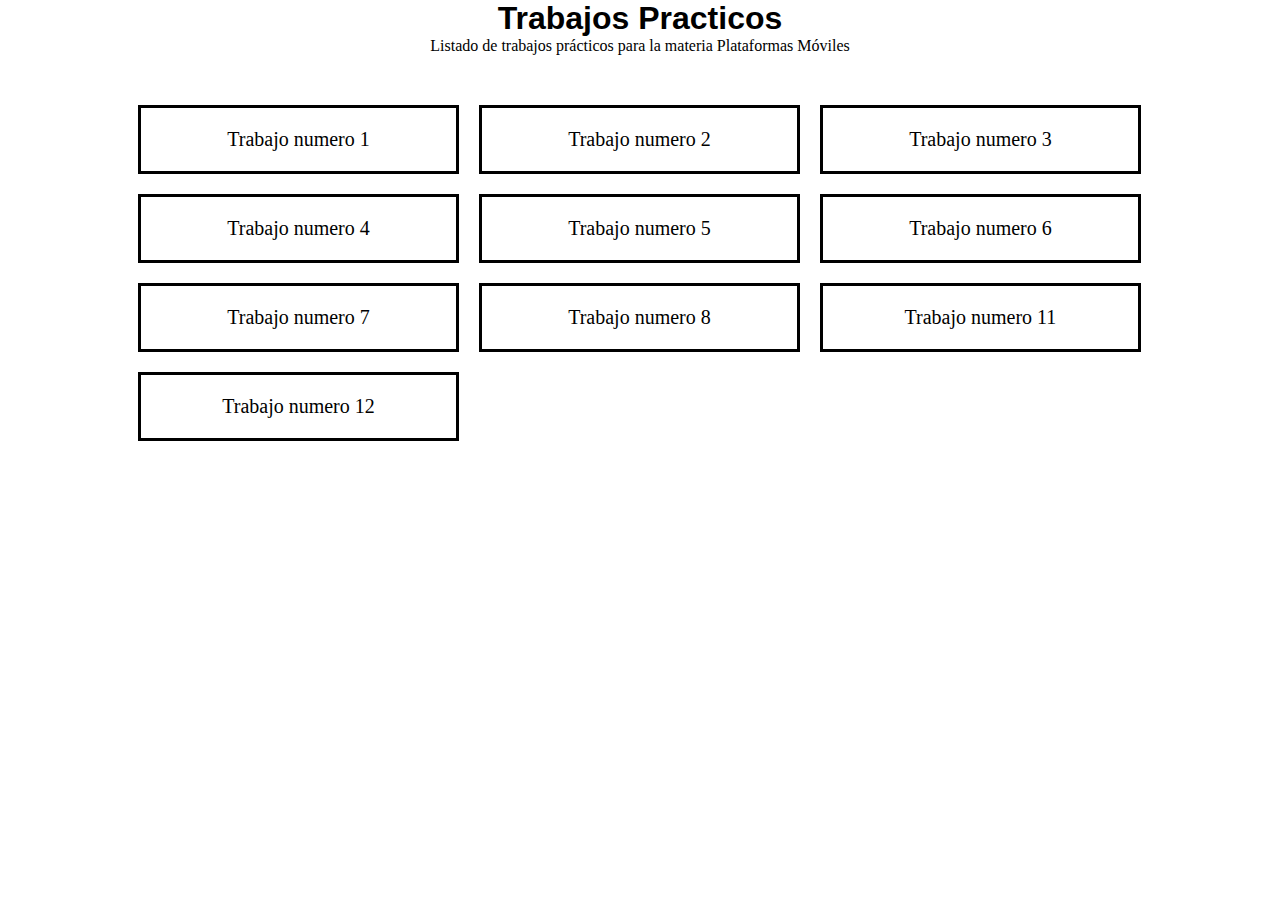
<file: index.html>
<!DOCTYPE html>
<html lang="en">
<head>
    <meta charset="UTF-8">
    <meta name="viewport" content="width=device-width, initial-scale=1.0">
    <title>Plataformas Moviles Entregas</title>
</head>
<style>
    * {
        margin: 0;
        padding: 0;
        box-sizing: border-box;
        text-align: center;
    }

    ul{
        display: grid;
        grid-template-columns: 33.3% 33.3% 33.3%;
        width: 80%;
        margin: 40px auto;
        text-align: center;
    }

    h1{
        font-family: 'Franklin Gothic Medium', 'Arial Narrow', Arial, sans-serif;
    }

    a{
        text-decoration: none;
        margin: 10px;
        border: 3px solid #000;
        padding: 20px;
        color: #000;
        font-size: 20px;

        font-family: 'Rockwell';
    }

    a:hover{
        transition: .5s;
        cursor: pointer;
        background-color: #000;
        color: #fff;
    }

</style>
<body>
    <h1>Trabajos Practicos</h1>
     <p>Listado de trabajos prácticos para la materia Plataformas Móviles</p>
     <ul>
       <a href="tp-1/index.html/"> Trabajo numero 1</a>
       <a href="tp-2/">Trabajo numero 2</a>
       <a href="tp-3/"> Trabajo numero 3</a>
       <a href="tp-4/"> Trabajo numero 4</a>
       <a href="tp-5/"> Trabajo numero 5</a>
       <a href="tp-6/"> Trabajo numero 6</a>
       <a href="tp-7/"> Trabajo numero 7</a>
       <a href="tp-8/"> Trabajo numero 8</a>
       <a href="tp-11/">Trabajo numero 11</a>
       <a href="tp-12/">Trabajo numero 12</a>
    </ul>
</body>
</html>
</file>
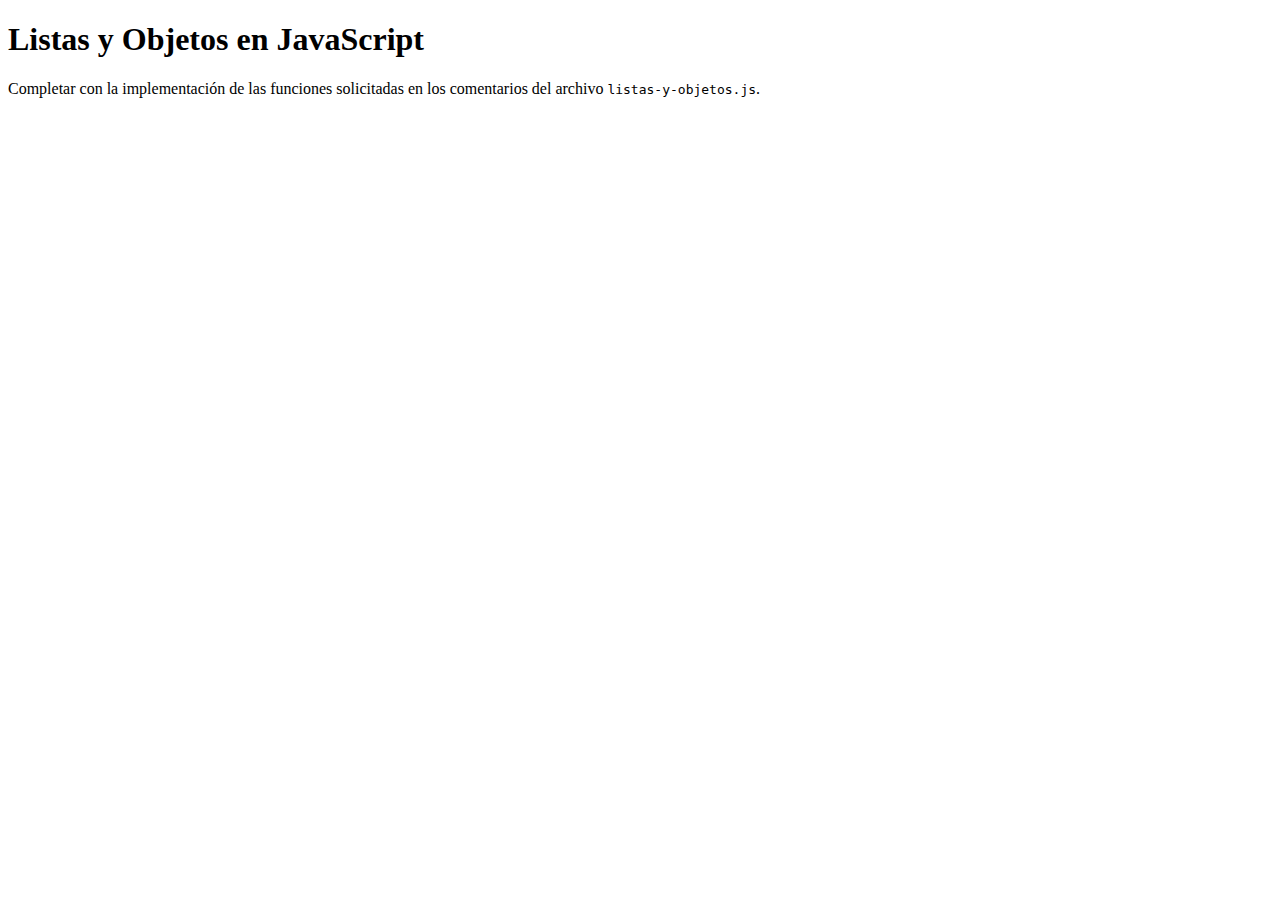
<file: tp-11/index.html>
<!DOCTYPE html>
<html>
<head>
    <meta charset="utf-8">
    <meta name="viewport" content="width=device-width, initial-scale=1">
    <title>Listas y Objetos en JavaScript</title>
</head>
<body>
    <h1>Listas y Objetos en JavaScript</h1>
    <p>Completar con la implementación de las funciones solicitadas en los comentarios del archivo <code>listas-y-objetos.js</code>.</p>
    <script src="listas-y-objetos.js"></script>
</body>
</html>
</file>
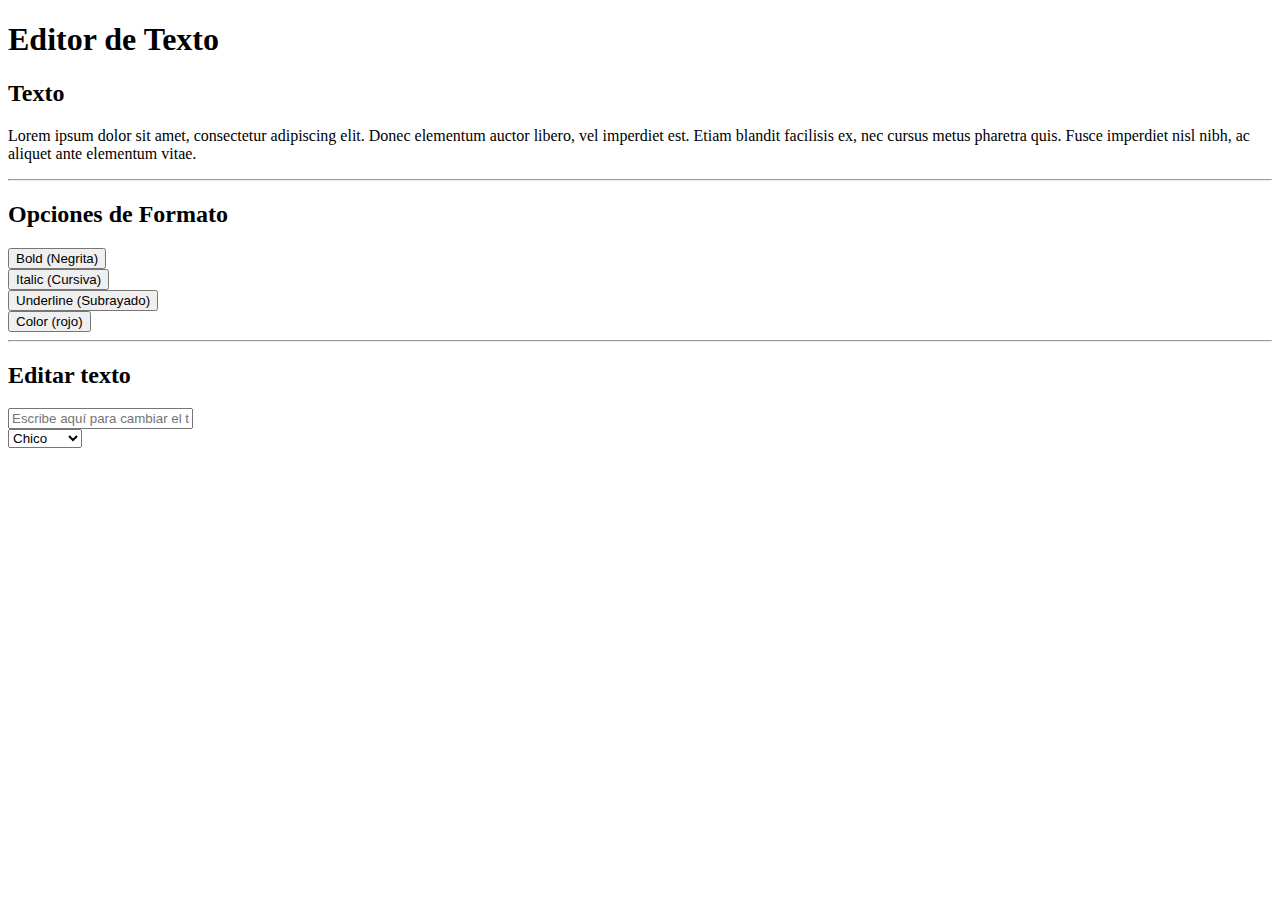
<file: tp-12/index.html>
<!DOCTYPE html>
<html>
<head>
    <meta charset="utf-8">
    <meta name="viewport" content="width=device-width, initial-scale=1">
    <title>Editor de Texto - DOM y JavaScript</title>
    <link href="https://cdn.jsdelivr.net/npm/bootstrap@5.3.6/dist/css/bootstrap.min.css" rel="stylesheet" integrity="sha384-4Q6Gf2aSP4eDXB8Miphtr37CMZZQ5oXLH2yaXMJ2w8e2ZtHTl7GptT4jmndRuHDT" crossorigin="anonymous">
</head>
<body>
    <div class="container my-1 my-sm-2 my-md-4 my-lg-5">
        <h1>Editor de Texto</h1>
        <div class="card">
            <div class="card-body">
                <h2>Texto</h2>

                <p class="texto" id="texto">Lorem ipsum dolor sit amet, consectetur adipiscing elit. Donec elementum auctor libero, vel imperdiet est. Etiam blandit facilisis ex, nec cursus metus pharetra quis. Fusce imperdiet nisl nibh, ac aliquet ante elementum vitae.</p>

                <hr class="hr">

                <h2>Opciones de Formato</h2>
                <div class="row">
                    <div class="col-12 col-md-4 my-1">
                        <button id="btn-negrita" class="btn d-block w-100 btn-primary" data-formato="negrita">
                            Bold (Negrita)
                        </button>
                    </div>
                    <div class="col-12 col-md-4 my-1">
                        <button id="btn-cursiva" class="btn d-block w-100 btn-primary" data-formato="cursiva">
                            Italic (Cursiva)
                        </button>
                    </div>
                    <div class="col-12 col-md-4 my-1">
                        <button id="btn-subrayado" class="btn d-block w-100 btn-primary" data-formato="subrayado">
                            Underline (Subrayado)
                        </button>
                    </div>
                    <div class="col-12 col-md-4 my-1">
                        <button id="btn-color" class="btn d-block w-100 btn-primary" data-formato="color">
                            Color (rojo)
                        </button>
                    </div>
                    <hr class="hr">
                <h2>Editar texto</h2>
                <input type="text" id="input-texto" class="form-control" placeholder="Escribe aquí para cambiar el texto...">
                </div>
                <select id="select-tamano" onchange="funcionTamaño()">
                <option value="18px">Chico</option>
                <option value="24px">Mediano</option>
                <option value="32px">Grande</option>
            </select>
            </div>
        </div>
    </div>

    <script src="https://cdn.jsdelivr.net/npm/bootstrap@5.3.6/dist/js/bootstrap.bundle.min.js" integrity="sha384-j1CDi7MgGQ12Z7Qab0qlWQ/Qqz24Gc6BM0thvEMVjHnfYGF0rmFCozFSxQBxwHKO" crossorigin="anonymous"></script>
    <script type="text/javascript">
        /**
         * funcionNegrita()
         * Esta función se ejecuta cuando el usuario selecciona la opción Bold (negrita).
         */
        function funcionNegrita() {
            const boton = document.getElementById("btn-negrita");
            const texto = document.getElementById("texto");
           texto.style.fontWeight = texto.style.fontWeight === "bold" ? "normal" : "bold";
           boton.classList.toggle("btn-success");
            boton.classList.toggle("btn-primary");
            // Implementación pendiente
        }
        /**
         * funcionCursiva()
         * Esta función se ejecuta cuando el usuario selecciona la opción Italic (cursiva).
         */
        function funcionCursiva() {
            const boton = document.getElementById("btn-cursiva");
            const texto = document.getElementById("texto");
                texto.style.fontStyle = texto.style.fontStyle === "italic" ? "normal" : "italic";
                boton.classList.toggle("btn-success");
            boton.classList.toggle("btn-primary");
            // Implementación pendiente
        }

        /**
         * funcionSubrayado()
         * Esta función se ejecuta cuando el usuario selecciona la opción Underline (subrayado).
         */
        function funcionSubrayado() {
            const boton = document.getElementById("btn-subrayado");
            const texto = document.getElementById("texto");
            texto.style.textDecoration = texto.style.textDecoration === "underline" ? "none" : "underline";
            boton.classList.toggle("btn-success");
            boton.classList.toggle("btn-primary");
            // Implementación pendiente
        }
        function funcionColor() {
            const boton = document.getElementById("btn-color");
            const texto = document.getElementById("texto");
            texto.style.color = texto.style.color === "red" ? "black" : "red";
            boton.classList.toggle("btn-success");
            boton.classList.toggle("btn-primary");
}
        function handlerBoton(e) {
            // Obtiene el valor del atributo "data-formato" del botón que disparó el evento
            const funcionBoton = e.target.dataset.formato;
            switch (funcionBoton) {
                case 'negrita':
                    funcionNegrita();
                    break;
                case 'cursiva':
                    funcionCursiva();
                    break;
                case 'subrayado':
                    funcionSubrayado();
                    break;
                case 'color':
                    funcionColor();
                    break;
            }
        }
        document.querySelectorAll('button.btn').forEach(e => e.addEventListener('click', handlerBoton));
        document.getElementById("input-texto").addEventListener("input", function () {
            const texto = document.getElementById("texto");
            texto.textContent = this.value;
        });
       function funcionTamaño() {
    const selectTamano = document.getElementById("select-tamano");
    const texto = document.getElementById("texto");
    texto.style.fontSize = selectTamano.value;
}
    </script>
</body>
</html>
</file>
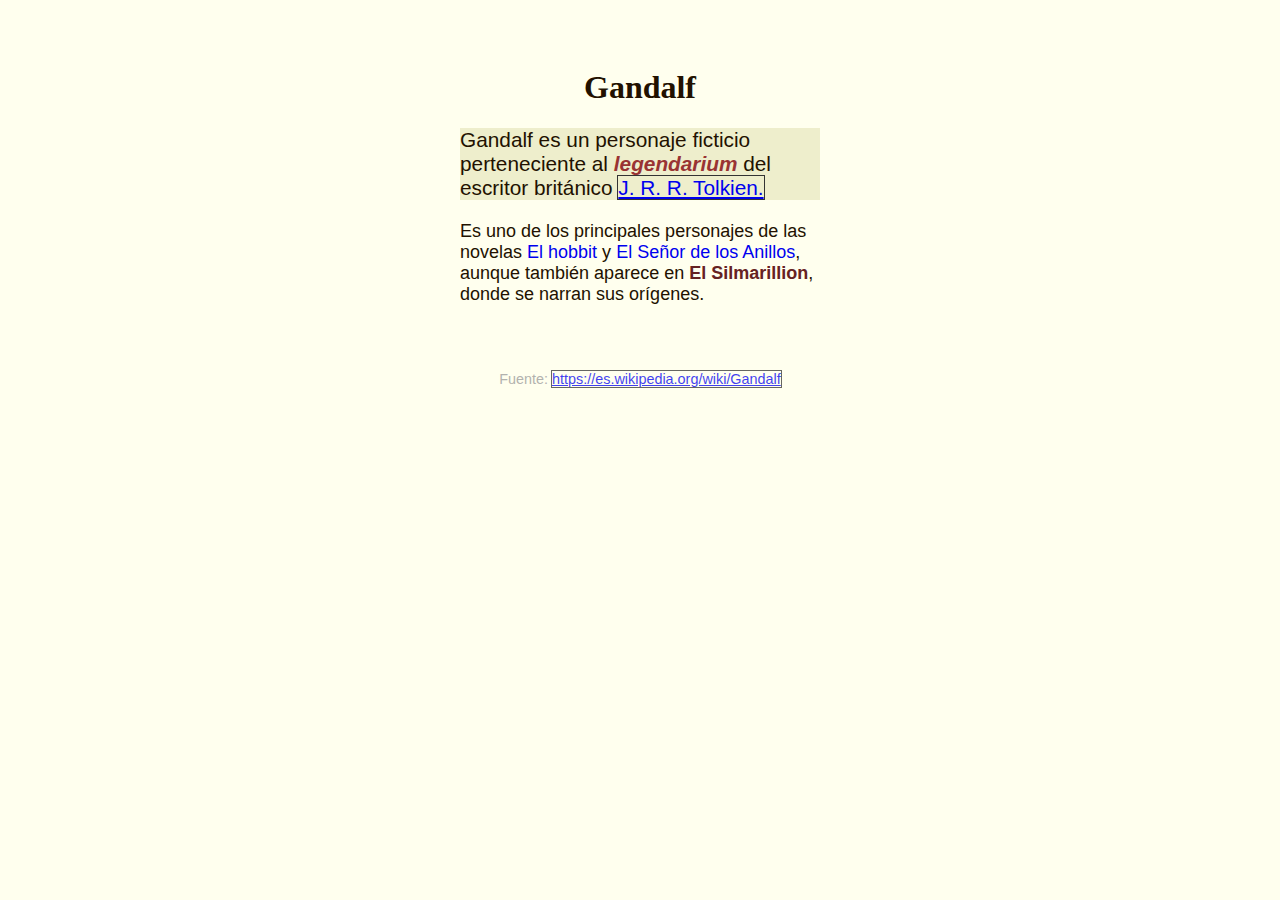
<file: Tp-3/index.html>
<!DOCTYPE html>
<html lang="es">
<head>
        <meta charset="utf-8">
        <meta name="viewport" content="width=device-width, initial-scale=1">
        <title>TP3 - Especificidad CSS</title>
        <link rel="stylesheet" type="text/css" href="style.css">
        <style type="text/css">
                body {
                        font-size: 18px;
                        background-color: #ffe;
                        color: #210;
                }

                #contenedor {
                        max-width: 40ch;
                        margin: 2rem auto;
                        padding: 1rem;
                }

                h1 {
                        font-size: 2rem;
                        text-align: left;
                }

                p {
                        font-family: sans-serif;
                }

                #primer-parrafo {
                        font-size: 1.3rem;
                        background-color: #eec;
                }

                p.importante em {
                        font-weight: bold;
                        color: #144;
                }

                p.novelas a {
                        outline: none;
                        text-decoration: none;
                }
                p.novelas a:hover {
                        text-decoration: underline;
                        background-color: #ccd;
                }

                body p.fuente.parrafo {
                        color: #999 !important;
                        font-size: 0.9rem;
                        opacity: 75%;
                        text-align: center;
                }
        </style>
</head>
<body>
        <article id="contenedor">
                <h1 class="titulo">Gandalf</h1>

                <p id="primer-parrafo" class="importante parrafo">
                        Gandalf es un personaje ficticio perteneciente al <em>legendarium</em> del escritor británico <a href="https://es.wikipedia.org/wiki/J._R._R._Tolkien">J. R. R. Tolkien.</a>
                </p>

                <p class="novelas parrafo">
                        Es uno de los principales personajes de las novelas <a href="https://es.wikipedia.org/wiki/El_hobbit">El hobbit</a> y <a href="https://es.wikipedia.org/wiki/El_Señor_de_los_Anillos">El Señor de los Anillos</a>, aunque también aparece en <span class="complicado" style="color: #622">El Silmarillion</span>, donde se narran sus orígenes.
                </p>
        </article>

        <p class="fuente parrafo">
                Fuente: <a href="https://es.wikipedia.org/wiki/Gandalf">https://es.wikipedia.org/wiki/Gandalf</a>
        </p>
</body>
</html>
</file>
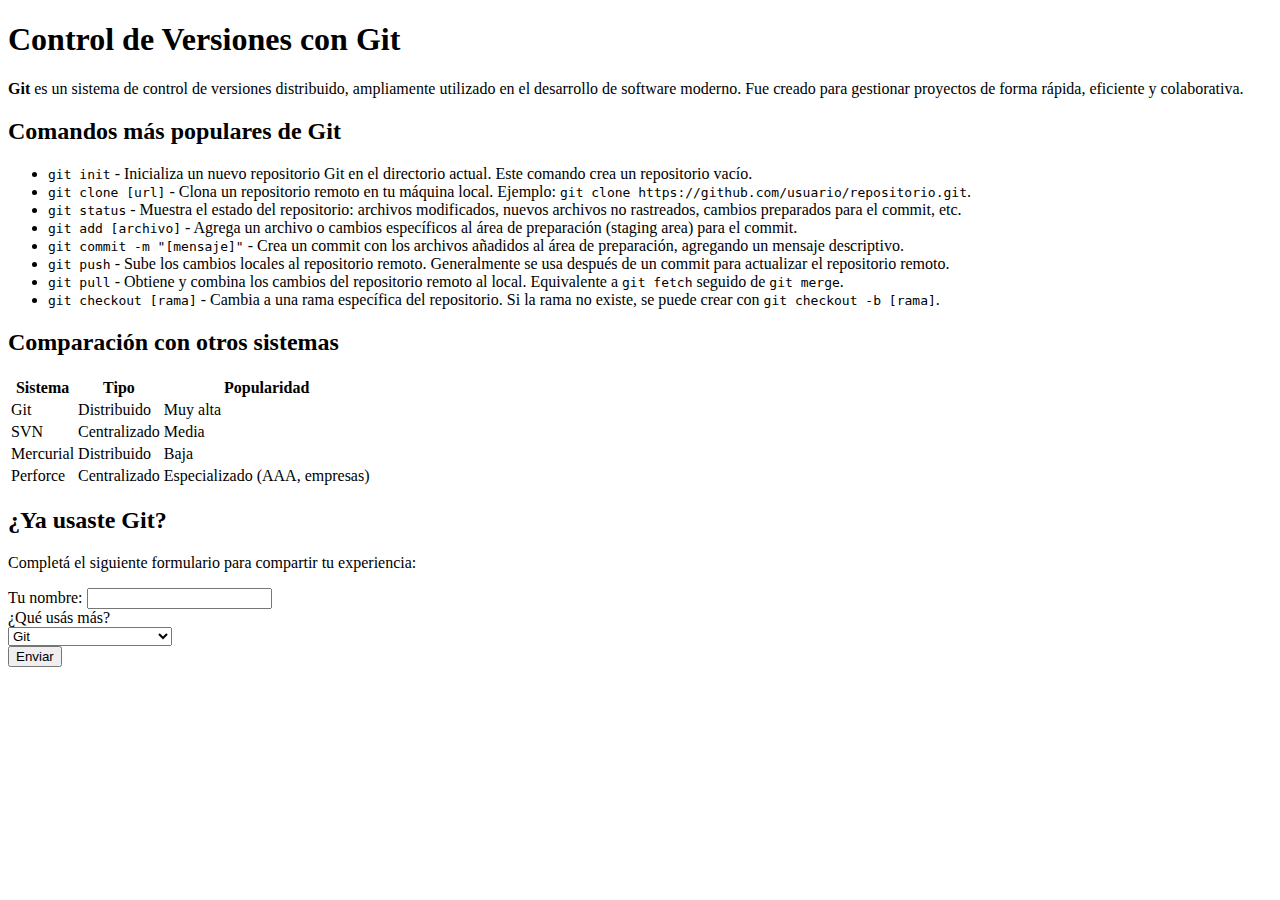
<file: Tp-5/index.html>
<!DOCTYPE html>
<html lang="es">
<head>
    <meta charset="UTF-8">
    <meta name="viewport" content="width=device-width, initial-scale=1.0">
    <title>Control de Versiones con Git</title>
    <link href="https://cdn.jsdelivr.net/npm/bootstrap@5.3.7/dist/css/bootstrap.min.css" rel="stylesheet" integrity="sha384-LN+7fdVzj6u52u30Kp6M/trliBMCMKTyK833zpbD+pXdCLuTusPj697FH4R/5mcr" crossorigin="anonymous">

</head>
<body>
   <h1 class="text-center mb-4">Control de Versiones con Git</h1>
 <p class="lead">
    <strong>Git</strong> es un sistema de control de versiones distribuido, ampliamente utilizado en el desarrollo de
        software moderno. Fue creado para gestionar proyectos de forma rápida, eficiente y colaborativa.
    </p>

     <h2 class="mt-5">Comandos más populares de Git</h2>
    <ul class="list-group shadow-sm mb-4">
         <li class="list-group-item"><code>git init</code> - Inicializa un nuevo repositorio Git en el directorio actual. Este comando crea un repositorio vacío.</li>
         <li class="list-group-item"><code>git clone [url]</code> - Clona un repositorio remoto en tu máquina local. Ejemplo: <code>git clone https://github.com/usuario/repositorio.git</code>.</li>
         <li class="list-group-item"><code>git status</code> - Muestra el estado del repositorio: archivos modificados, nuevos archivos no rastreados, cambios preparados para el commit, etc.</li>
         <li class="list-group-item"><code>git add [archivo]</code> - Agrega un archivo o cambios específicos al área de preparación (staging area) para el commit.</li>
         <li class="list-group-item"><code>git commit -m "[mensaje]"</code> - Crea un commit con los archivos añadidos al área de preparación, agregando un mensaje descriptivo.</li>
         <li class="list-group-item"><code>git push</code> - Sube los cambios locales al repositorio remoto. Generalmente se usa después de un commit para actualizar el repositorio remoto.</li>
         <li class="list-group-item"><code>git pull</code> - Obtiene y combina los cambios del repositorio remoto al local. Equivalente a <code>git fetch</code> seguido de <code>git merge</code>.</li>
         <li class="list-group-item"><code>git checkout [rama]</code> - Cambia a una rama específica del repositorio. Si la rama no existe, se puede crear con <code>git checkout -b [rama]</code>.</li>
    </ul>

     <h2 class="mt-5">Comparación con otros sistemas</h2>
     <div class="table-responsive">
    <table  class="table table-bordered table-striped table-hover">
        <thead class="table-dark">
            <tr>
                <th>Sistema</th>
                <th>Tipo</th>
                <th>Popularidad</th>
            </tr>
        </thead>
        <tbody>
            <tr>
                <td>Git</td>
                <td>Distribuido</td>
                <td>Muy alta</td>
            </tr>
            <tr>
                <td>SVN</td>
                <td>Centralizado</td>
                <td>Media</td>
            </tr>
            <tr>
                <td>Mercurial</td>
                <td>Distribuido</td>
                <td>Baja</td>
            </tr>
            <tr>
                <td>Perforce</td>
                <td>Centralizado</td>
                <td>Especializado (AAA, empresas)</td>
            </tr>
        </tbody>
    </table>
</div>
    <h2 class="mt-5">¿Ya usaste Git?</h2>
    <p>Completá el siguiente formulario para compartir tu experiencia:</p>

    <form  class="border p-4 rounded shadow-sm bg-white" >
        <div class="mb-3">
        <label for="nombre" class="form-label">Tu nombre:</label>
        <input type="text" id="nombre" name="nombre" class="form-control">
</div>
<div class="mb-3">
        <label for="experiencia" class="form-label">¿Qué usás más?</label><br>
        <select id="experiencia" name="experiencia" class="form-select">
            <option value="git">Git</option>
            <option value="github">Git + GitHub</option>
            <option value="otro">Otro sistema</option>
            <option value="ninguno">Todavía no uso ninguno</option>
        </select>
</div>
        <input type="submit" value="Enviar" class="btn btn-success">
    </form>
</body>
<script src="https://cdn.jsdelivr.net/npm/bootstrap@5.3.7/dist/js/bootstrap.bundle.min.js" integrity="sha384-ndDqU0Gzau9qJ1lfW4pNLlhNTkCfHzAVBReH9diLvGRem5+R9g2FzA8ZGN954O5Q" crossorigin="anonymous"></script>
</html>
</file>
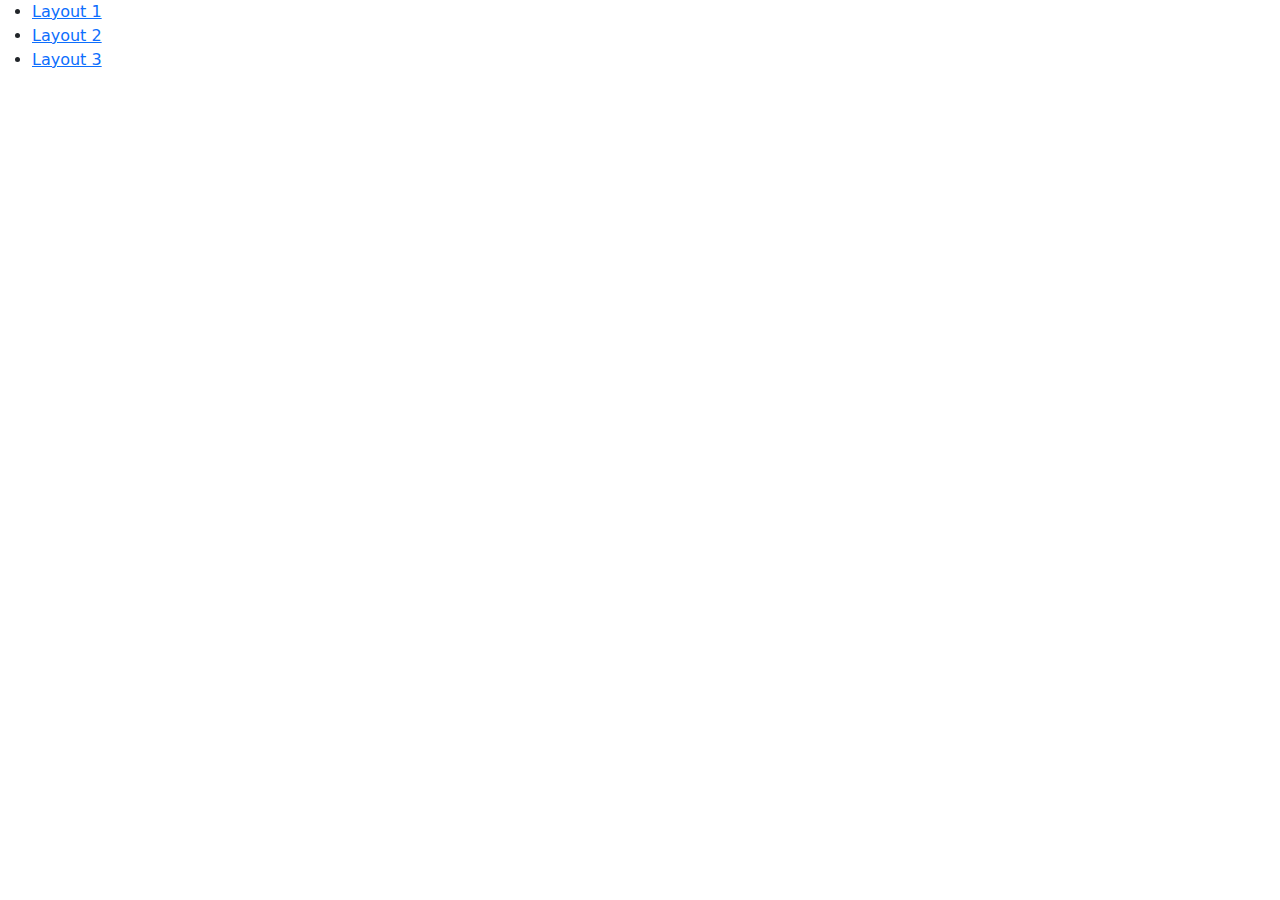
<file: tp-6/index.html>
<!DOCTYPE html>
<html lang="es">
<head>
    <meta charset="UTF-8">
    <meta http-equiv="X-UA-Compatible" content="IE=edge">
    <meta name="viewport" content="width=device-width, initial-scale=1.0">
    <title>documento</title>
    <link href="https://cdn.jsdelivr.net/npm/bootstrap@5.3.2/dist/css/bootstrap.min.css" rel="stylesheet">
</head>
<body>
  <ul>
<li> <a href="layout-1.html">Layout 1 </a>  </li> 
<li> <a href="layout-2.html">Layout 2 </a>  </li> 
<li> <a href="layout-3.html">Layout 3 </a>  </li> 
</body>
</html>
</file>
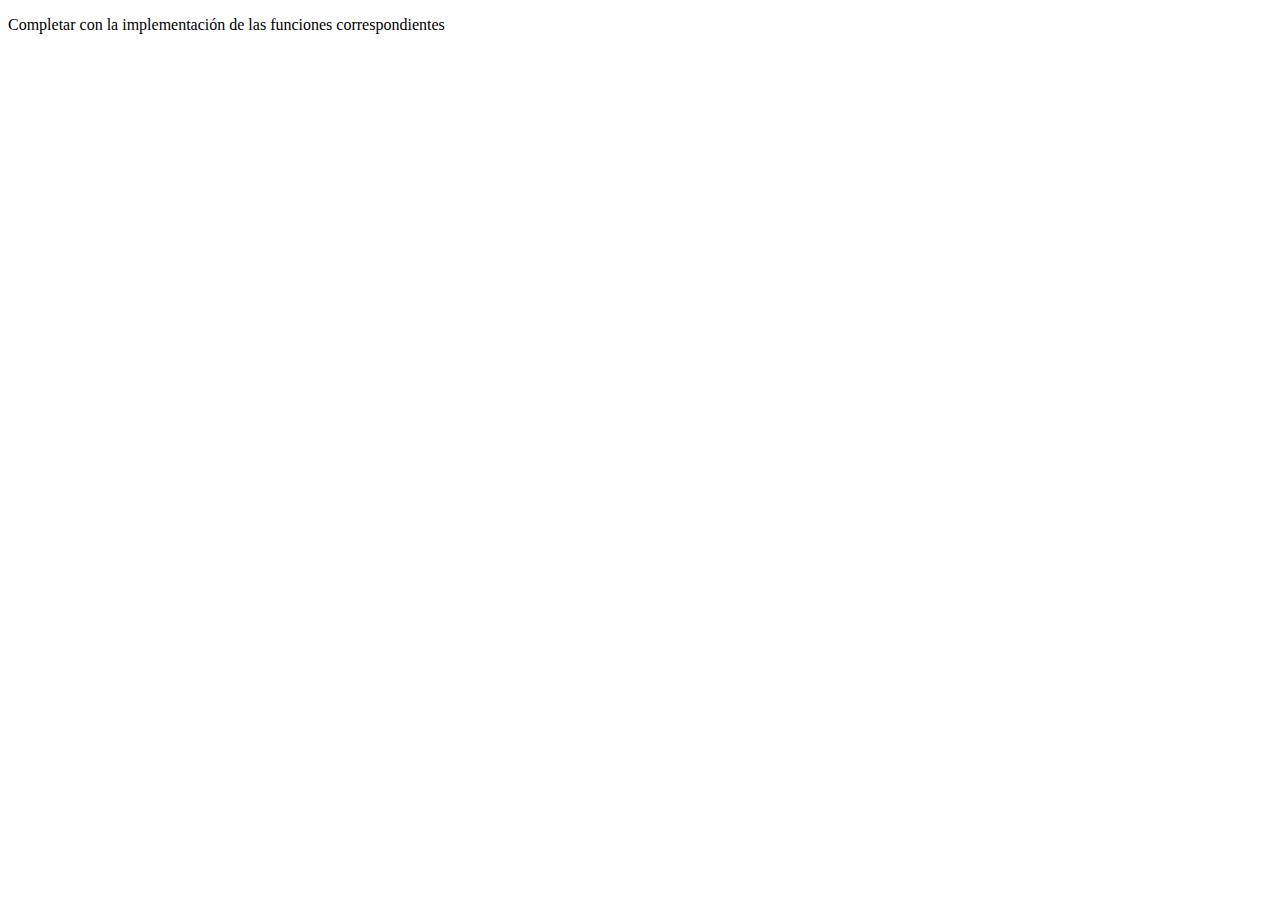
<file: tp-8/index.html>
<!DOCTYPE html>
<html>
<head>
        <meta charset="utf-8">
        <meta name="viewport" content="width=device-width, initial-scale=1">
        <title>TP-7: Funciones en JavaScript</title>
</head>
<body>
<p>Completar con la implementación de las funciones correspondientes</p>
<script type="text/javascript">
// Numeros

// 1- Implementar una función "suma" que retorne la suma de 2 numeros
// ejemplo: suma(2,3) retorna 5
function suma(num1,num2) {
     return num1 + num2;
}

console.log("Resultados de suma():")
console.log(suma(2,3)); // 5
console.log(suma(4,4)); // 8
console.log(suma(-10,10)); // 0


// 2- Implementar una función "elevarAlCubo" que eleve al cubo un numero
// ejemplo: elevarAlCubo(3) retorna 27
let elevarAlCubo = function(n) {
    return n * n * n;
}

  console.log("Resultados de elevarAlCubo():");
  console.log(elevarAlCubo(3));   // 27
  console.log(elevarAlCubo(99));  // 970299

// 3- Implementar una función "restoDivisionEntera" para devolver el resto de una división entera entre un dividendo y un divisor
// ejemplo: restoDivisionEntera(3,2) retorna 1
let restoDivisionEntera = (dividendo, divisor) => dividendo % divisor;
console.log("Resultados de restoDivisionEntera():");
console.log(restoDivisionEntera(1,3)); // 1
console.log(restoDivisionEntera(2,3)); // 2
console.log(restoDivisionEntera(3,3)); // 0


// 4- Implementar una función "numeroPi" para devolver el numero PI
// ejemplo: numeroPi() retorna 3,14...
function numeroPi(){
    return Math.PI;
}
console.log("Resultado de numeroPi():")
console.log(numeroPi())


// 5- Implementar una función "numeroRandom" para devolver un número random (aleatorio)
// ejemplo: numeroRandom() retorna 0,123...
function numeroRandom(){
return Math.random();
}

console.log("Resultados de numeroRandom():")
console.log(numeroRandom())
console.log(numeroRandom())
console.log(numeroRandom())


// 6- Implementar una función "numeroRandomDesdeHasta" para devolver un número random entre 2 valores recibidos como parámetros
// ejemplo: numeroRandomDesdeHasta(1,6) retorna 3
function numeroRandomDesdeHasta(min, max) {
  return Math.floor(Math.random() * (max - min + 1)) + min;
}
console.log("Resultados de numeroRandomDesdeHasta():")
console.log(numeroRandomDesdeHasta(1,6))
console.log(numeroRandomDesdeHasta(2,5))
console.log(numeroRandomDesdeHasta(3,4))


// 7- Implementar una función "esPar" que reciba un número como parámetro y devuelva verdadero si el número es par, o falso si es impar
// ejemplo: esPar(4) retorna true, esPar(5) retorna false
function esPar(numero) {
  return numero % 2 === 0;
}

console.log("Resultados de esPar():")
console.log(esPar(4)); // true
console.log(esPar(5)); // false
console.log(esPar(0)); // true
console.log(esPar(-2)); // true


// 8- Implementar una función "esPositivo" que reciba un número y devuelva true si el número es positivo, o false si es negativo o cero
// ejemplo: esPositivo(4) retorna true, esPositivo(-3) retorna false
function esPositivo(numero){
    return numero>0
}
console.log("Resultados de esPositivo():")
console.log(esPositivo(4)); // true
console.log(esPositivo(-3)); // false
console.log(esPositivo(0)); // false

// 9- Implementar una función "clasificarNumero" que reciba un número y retorne un mensaje indicando si el número es par o impar, y si es positivo o negativo
// ejemplo: clasificarNumero(4) retorna "El número 4 es par y positivo."
// ejemplo: clasificarNumero(-3) retorna "El número -3 es impar y negativo."
function clasificarNumero(n) {
  let paridad;
  if (n % 2 === 0) {
    paridad = "par";
  } else {
    paridad = "impar";
  }

    let signo;
  if (n > 0) {
    signo = "positivo";
  } else if (n < 0) {
    signo = "negativo";
  } else {
    signo = "no positivo";  // o podrías usar "cero", dependiendo de lo que prefieras
  }

  return El número ${n} es ${paridad} y ${signo}.;
}
console.log("Resultados de clasificarNumero():")
console.log(clasificarNumero(4)); // "El número 4 es par y positivo."
console.log(clasificarNumero(-3)); // "El número -3 es impar y negativo."
console.log(clasificarNumero(0)); // "El número 0 es par y no positivo."

// Cadenas de Caracteres

// 10- Implementar una función "transformarMayuscula" que transforme a mayúscula la cadena de caracteres recibida como parámetro
// ejemplo: transformarMayuscula("Plataformas Móviles") retorna "PLATAFORMAS MÓVILES"
function transformarMayuscula(cadena) {
    return cadena.toUpperCase();
  }

console.log("Resultados de transformarMayuscula():")
console.log(transformarMayuscula("Plataformas Móviles"))
console.log(transformarMayuscula("hola mundo"))
console.log(transformarMayuscula("abc"))


// 11- Implementar una función "primeraLetra" que nos devuelva la inicial de la cadena de caracteres recibida como parámetro
// ejemplo: primeraLetra("Plataformas") retorna "P"
function primeraLetra(cadena) {
  return cadena[0]; 
}

console.log("Resultados de primeraLetra():")
console.log(primeraLetra("Plataformas Móviles"))
console.log(primeraLetra("hola mundo"))
console.log(primeraLetra("abc"))


// 12- Implementar una función "sinPrimeraLetra" que nos devuelva la cadena de caracteres recibida como parámetro sin la primera letra
// ejemplo: sinPrimeraLetra("Plataformas") retorna "lataformas"
function sinPrimeraLetra(cadena) {
  return cadena.slice(1);
}
console.log("Resultados de sinPrimeraLetra():")
console.log(sinPrimeraLetra("Plataformas Móviles"))
console.log(sinPrimeraLetra("hola mundo"))
console.log(sinPrimeraLetra("abc"))


// 13- Implementar una función "primeraLetraMayuscula" que devuelve la cadena de caracteres recibida, pero  con su primera letra en mayúscula
// ejemplo: primeraLetraMayuscula("plataformas") retorna "Plataformas"
function primeraLetraMayuscula(cadena) {
  return cadena.charAt(0).toUpperCase() + cadena.slice(1);
}

console.log("Resultados de primeraLetraMayuscula():")
console.log(primeraLetraMayuscula("plataformas móviles"))
console.log(primeraLetraMayuscula("hola mundo"))
console.log(primeraLetraMayuscula("abc"))


// 14- Implementar una función "terminaCon" que devuelve verdadero o falso si la palabra termina con la terminación recibida
// ejemplo: terminaCon("plataformas", "mas") retorna true
function terminaCon(cadena, terminacion) {
  return cadena.endsWith(terminacion);
}

console.log("Resultados de terminaCon():")
console.log(terminaCon("hola", "a")); // true
console.log(terminaCon("hola", "o")); // false
console.log(terminaCon("plataformas", "mas")); // true
console.log(terminaCon("plataformas", "más")); // false

// 15- Implementar una función "palabraInvertida" que devuelva la palabra invertida
// ejemplo: palabraInvertida("hola") retorna "aloh";
function palabraInvertida(cadena) {
  return cadena.split("").reverse().join("");
}

console.log("Resultados de palabraInvertida():")
console.log(palabraInvertida("plataformas móviles"))
console.log(palabraInvertida("hola mundo"))
console.log(palabraInvertida("abc"))

</script>
</body>
</html>
</file>
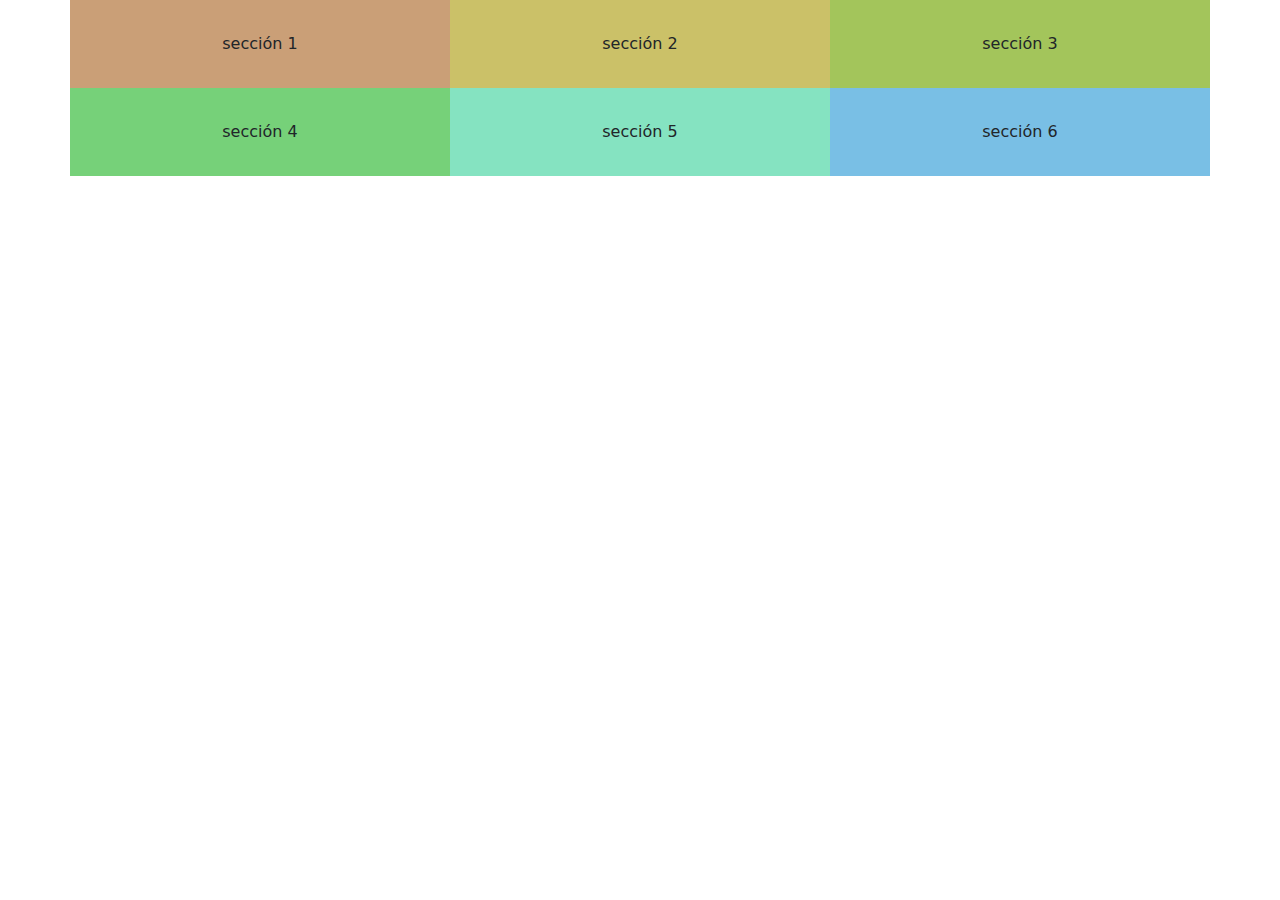
<file: tp-6/layout-1.html>
<!DOCTYPE html>
<html lang="es">
<head>
    <meta charset="UTF-8">
    <meta http-equiv="X-UA-Compatible" content="IE=edge">
    <meta name="viewport" content="width=device-width, initial-scale=1.0">
    <title>documento</title>
    <link href="https://cdn.jsdelivr.net/npm/bootstrap@5.3.2/dist/css/bootstrap.min.css" rel="stylesheet">

    <style>
        .content {padding: 2em 0.5em; text-align: center;}
        .s1 {background-color: #ca9f77;}
        .s2 {background-color: #cbc168;}
        .s3 {background-color: #a3c55b;}
        .s4 {background-color: #76d179;}
        .s5 {background-color: #85e3c1;}
        .s6 {background-color: #79bfe5;}
    </style>
</head>
<body>
    <div class="container-sm g-0">
        <div class="row g-0">
            <div class="col-12 col-md-6 col-lg-4">
                <div class="content s1">sección 1</div>
            </div>
            <div class="col-12 col-md-6 col-lg-4">
                <div class="content s2">sección 2</div>
            </div>
            <div class="col-12 col-md-6 col-lg-4">
                <div class="content s3">sección 3</div>
            </div>
            <div class="col-12 col-md-6 col-lg-4">
                <div class="content s4">sección 4</div>
            </div>
            <div class="col-12 col-md-6 col-lg-4">
                <div class="content s5">sección 5</div>
            </div>
            <div class="col-12 col-md-6 col-lg-4">
                <div class="content s6">sección 6</div>
            </div>
        </div>
    </div>
    <script src="https://cdn.jsdelivr.net/npm/bootstrap@5.3.2/dist/js/bootstrap.bundle.min.js"></script>
</body>
</html>
</file>
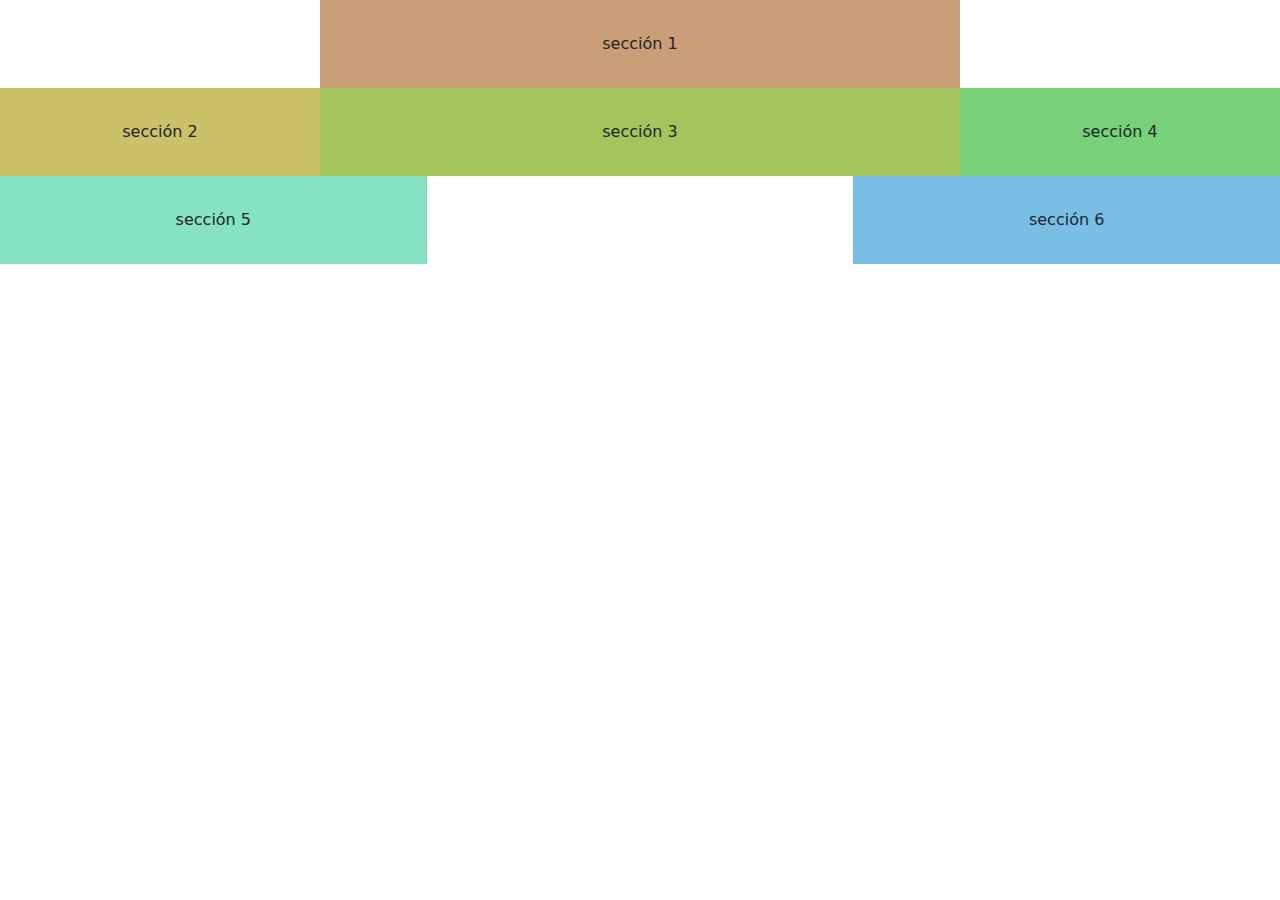
<file: tp-6/layout-3.html>
<!DOCTYPE html>
<html lang="es">
<head>
    <meta charset="UTF-8">
    <meta http-equiv="X-UA-Compatible" content="IE=edge">
    <meta name="viewport" content="width=device-width, initial-scale=1.0">
    <title>Layout 2</title>
    <link href="https://cdn.jsdelivr.net/npm/bootstrap@5.3.2/dist/css/bootstrap.min.css" rel="stylesheet">

    <style>
        .content {padding: 2em 0.5em; text-align: center;}
        .s1 {background-color: #ca9f77;}
        .s2 {background-color: #cbc168;}
        .s3 {background-color: #a3c55b;}
        .s4 {background-color: #76d179;}
        .s5 {background-color: #85e3c1;}
        .s6 {background-color: #79bfe5;}
    </style>
</head>
<body>
    <div class="row g-0">
  <div class="col-12 col-md-6 offset-md-3 col-lg-6 offset-lg 3">
      <div class="content s1">sección 1</div>
  </div>
</div>
        <div class="row g-0">
            <div class="col-12 col-md-4 col-lg-3">
                <div class="content s2">sección 2</div>
            </div>
            <div class="col-12 col-md-4 col-lg-6">
                <div class="content s3">sección 3</div>
            </div>
            <div class="col-12 col-md-4 col-lg-3">
                <div class="content s4">sección 4</div>
            </div>
        </div>
        <div class="row g-0">
            <div class="col-12 col-md-6 col-lg-4">
                <div class="content s5">sección 5</div>
            </div>
            <div class="col-12 col-md-6 col-lg-4 offset-lg-4" >
                <div class="content s6">sección 6</div>
            </div>
        </div>
    </div>
    <script src="https://cdn.jsdelivr.net/npm/bootstrap@5.3.2/dist/js/bootstrap.bundle.min.js"></script>
</body>
</html>
</file>
<file: Tp-3/style.css>
h1.titulo {
  text-align: center;
}

p {
  font-family: serif;
}

#primer-parrafo {
  background-color: #CEE;
}

#primer-parrafo em {
  color: #933;
}

a {
  outline: 1px solid #333;
}

p.fuente {
  opacity: 100%;
}

p:not([id]) {
  text-shadow: none;
}

/* BONUS TRACK */

p.fuente {
  color: #000;
}
.complicado {
  font-weight: bold;
  color: #C62;
}
</file>
